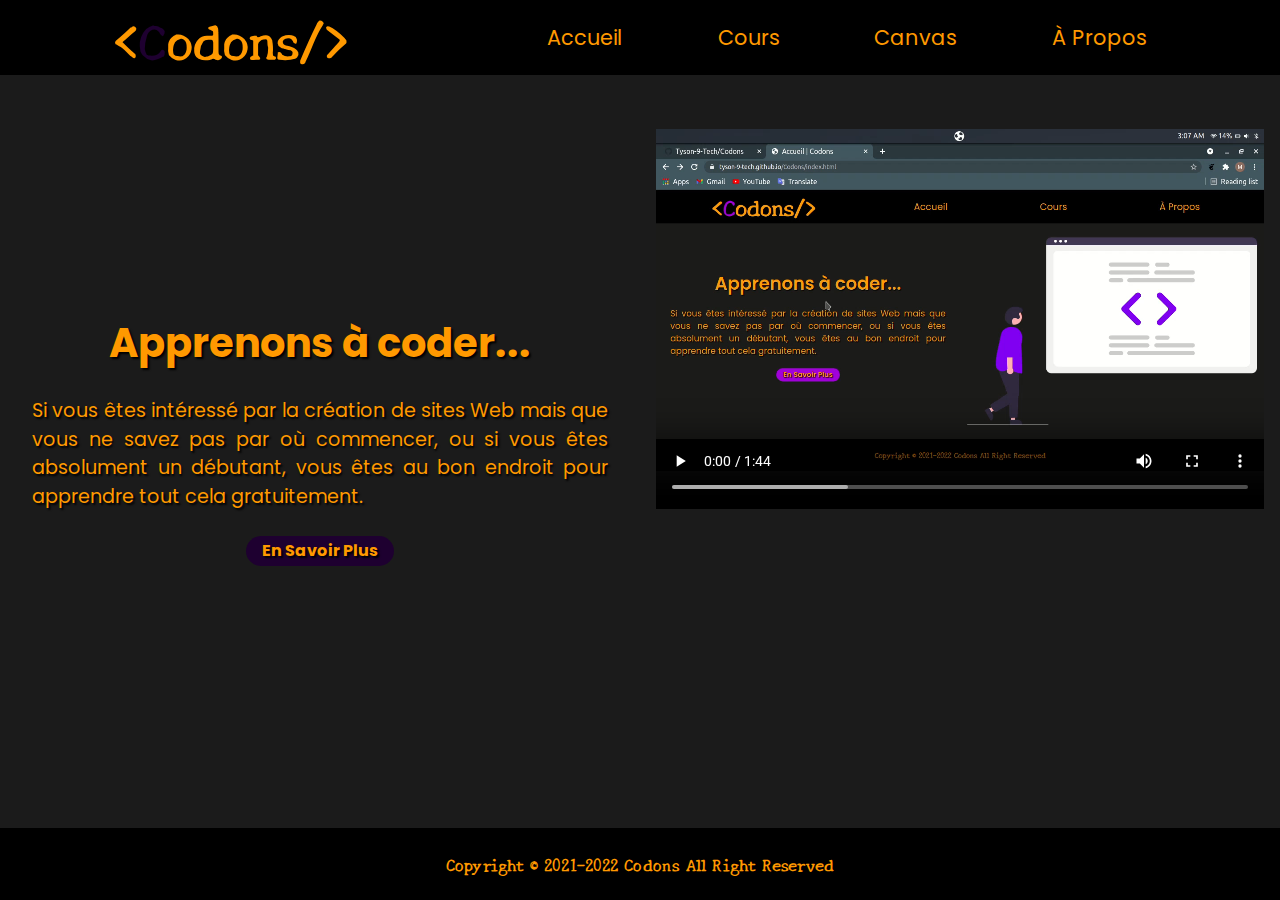
<file: index.html>
<!DOCTYPE html>
<html lang="en">
    <head>
        <meta charset="UTF-8">
        <meta http-equiv="X-UA-Compatible" content="IE=edge">
        <meta name="viewport" content="width=device-width, initial-scale=1.0">
        <link rel="preconnect" href="https://fonts.gstatic.com">
        <link href="https://fonts.googleapis.com/css2?family=Poppins:wght@400;500;600&family=Roboto:wght@400;500&display=swap" rel="stylesheet">
        <link rel="preconnect" href="https://fonts.gstatic.com">
        <link href="https://fonts.googleapis.com/css2?family=New+Tegomin&display=swap" rel="stylesheet">
        <title>Accueil | Codons</title>
        <link rel="stylesheet" href="./css/styles.css">
    </head>

    <body class="pages">
        <header class="header">
            <h1 class="logo">
                &lt;<span>C</span>odons/&gt;
            </h1>
            <nav class="menuNav">
                <ul class="menuList">
                    <li class="menuItem"><a href="./index.html" class="menuLink">Accueil</a></li>
                    <li class="menuItem"><a href="./pages/cours.html" class="menuLink">Cours</a></li>
                    <li class="menuItem"><a href="./pages/canvas.html" class="menuLink">Canvas</a></li>
                    <li class="menuItem"><a href="./pages/about.html" class="menuLink">À Propos</a></li>
                </ul>
            </nav>
        </header>

        <section class="mainSection">
            <section class="landindContainer">
                <h1>
                    Apprenons à coder...
                </h1>

                <p>
                    Si vous êtes intéressé par la création de sites Web mais que vous ne savez pas par où commencer, ou si vous êtes absolument un débutant, vous êtes au bon endroit pour apprendre tout cela gratuitement.
                </p>

                <a href="./pages/about.html" class="btn">
                    En Savoir Plus
                </a>
            </section>
            <!-- <img src="./css/ui/img2.svg" alt="Landing Page">  loop -->
            <video width="600px" height="450" controls preload="metadata">
                <!-- <source src="./css/videos/vid.mp4" type="video/mp4" /> -->
                <source src="./css/videos/vid.avi" type="video/avi" />
                <source src="./css/videos/vid.mkv" type="video/mkv" />
                <source src="./css/videos/vid.webm" type="video/webm" />
                
                <track kind="subtitles" srclang="fr" src="./css/videos/vtt/frtt.vtt" label="Français" default>
                <track kind="subtitles" srclang="en" src="./css/videos/vtt/entt.vtt" label="English">
            </video>
        </section>

        <footer class="footer">
            <h4 class="copyright">
                Copyright &copy; 2021-2022 Codons All Right Reserved
            </h4>
        </footer>
    </body>
</html>
</file>
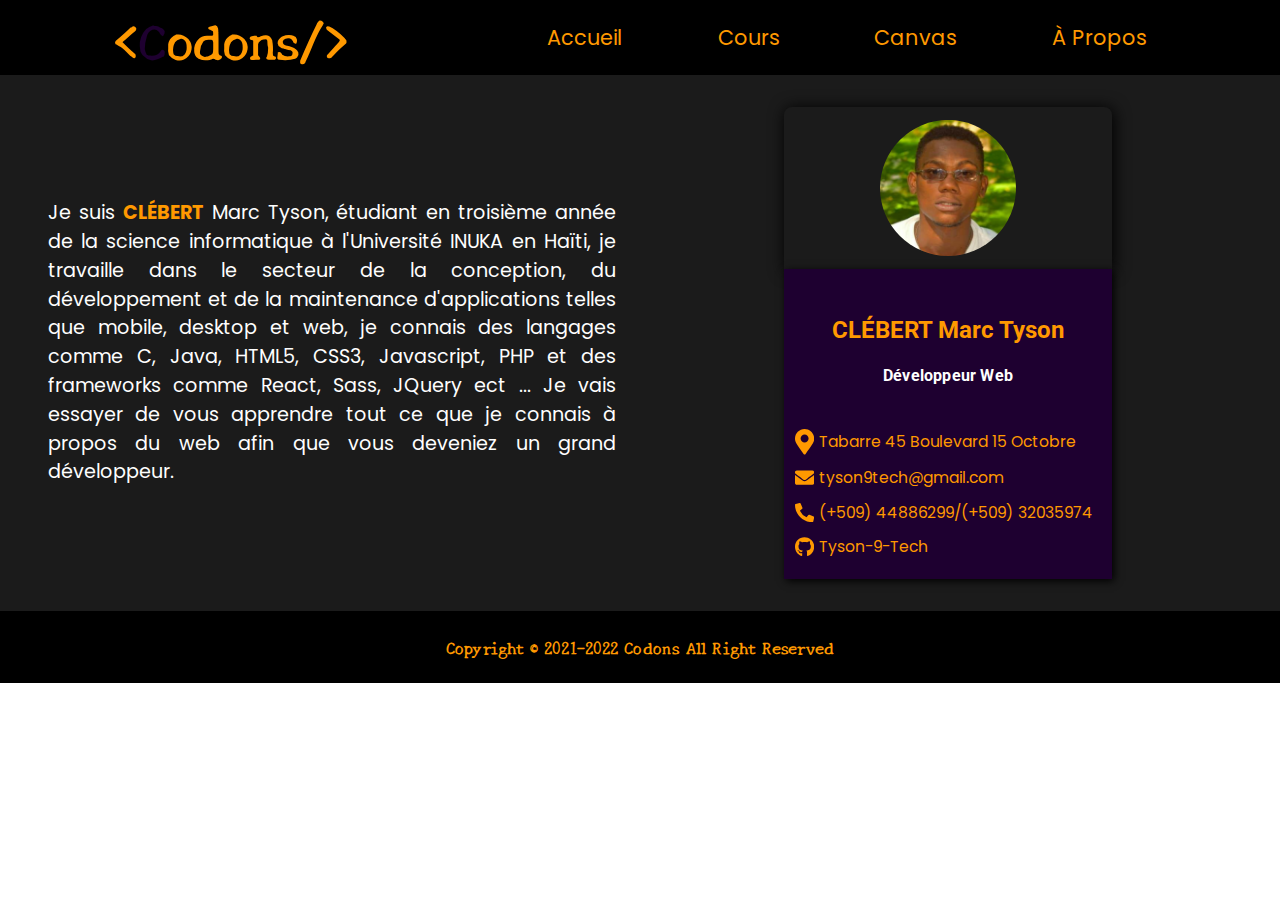
<file: pages/about.html>
<!DOCTYPE html>
<html lang="en">
    <head>
        <meta charset="UTF-8">
        <meta http-equiv="X-UA-Compatible" content="IE=edge">
        <meta name="viewport" content="width=device-width, initial-scale=1.0">
        <link rel="preconnect" href="https://fonts.gstatic.com">
        <link href="https://fonts.googleapis.com/css2?family=Poppins:wght@400;500;600&family=Roboto:wght@400;500&display=swap" rel="stylesheet">
        <link rel="preconnect" href="https://fonts.gstatic.com">
        <link href="https://fonts.googleapis.com/css2?family=New+Tegomin&display=swap" rel="stylesheet">
        <title>À Propos | Codons</title>
        <link rel="stylesheet" href="../css/about.css">
    </head>

    <body class="pages">
        <header class="header">
            <h1 class="logo">
                &lt;<span>C</span>odons/&gt;
            </h1>
            <nav class="menuNav">
                <ul class="menuList">
                    <li class="menuItem"><a href="../index.html" class="menuLink">Accueil</a></li>
                    <li class="menuItem"><a href="./cours.html" class="menuLink">Cours</a></li>
                    <li class="menuItem"><a href="./canvas.html" class="menuLink">Canvas</a></li>
                    <li class="menuItem"><a href="./about.html" class="menuLink">À Propos</a></li>
                </ul>
            </nav>
        </header>

        <section class="pagesContact">
            <div class="infos">
                <p class="infosText">
                    Je suis <span class="signature">CLÉBERT</span> Marc Tyson, étudiant en troisième année de la science informatique à
                    l'Université INUKA en Haïti, je travaille dans le secteur de la conception, du développement et de la
                    maintenance d'applications telles que mobile, desktop et web, je connais des langages comme C, Java,
                    HTML5, CSS3, Javascript, PHP et des frameworks comme React, Sass, JQuery ect ...
                    Je vais essayer de vous apprendre tout ce que je connais à propos du web afin que vous deveniez un grand développeur.
                </p>
            </div>
    
            <div class="cardContact">
                <div class="imgCard">
                    <img src="../css/ui/me.png" alt="Moi">
                </div>
    
                <div class="cardInfos">
    
                    <div class="myInfos">
                        <h1 class="name">CLÉBERT Marc Tyson</h1>
                        <h2 class="infoTittle">Développeur Web</h2>
                    </div>
    
                    <ul class="infoList">
                        <li class="info">
                            <svg aria-hidden="true" focusable="false" data-prefix="fas" data-icon="map-marker-alt"
                                class="svg-inline--fa fa-map-marker-alt fa-w-12" role="img"
                                xmlns="http://www.w3.org/2000/svg" viewBox="0 0 384 512">
                                <path fill="currentColor"
                                    d="M172.268 501.67C26.97 291.031 0 269.413 0 192 0 85.961 85.961 0 192 0s192 85.961 192 192c0 77.413-26.97 99.031-172.268 309.67-9.535 13.774-29.93 13.773-39.464 0zM192 272c44.183 0 80-35.817 80-80s-35.817-80-80-80-80 35.817-80 80 35.817 80 80 80z">
                                </path>
                            </svg>
                            <a href=" http://maps.google.com/maps?q=Tabarre 45 Boulevard 15 Octobre">
                                Tabarre 45 Boulevard 15 Octobre
                            </a>
                        </li>
    
                        <li class="info">
                            <svg aria-hidden="true" focusable="false" data-prefix="fas" data-icon="envelope"
                                class="svg-inline--fa fa-envelope fa-w-16" role="img" xmlns="http://www.w3.org/2000/svg"
                                viewBox="0 0 512 512">
                                <path fill="currentColor"
                                    d="M502.3 190.8c3.9-3.1 9.7-.2 9.7 4.7V400c0 26.5-21.5 48-48 48H48c-26.5 0-48-21.5-48-48V195.6c0-5 5.7-7.8 9.7-4.7 22.4 17.4 52.1 39.5 154.1 113.6 21.1 15.4 56.7 47.8 92.2 47.6 35.7.3 72-32.8 92.3-47.6 102-74.1 131.6-96.3 154-113.7zM256 320c23.2.4 56.6-29.2 73.4-41.4 132.7-96.3 142.8-104.7 173.4-128.7 5.8-4.5 9.2-11.5 9.2-18.9v-19c0-26.5-21.5-48-48-48H48C21.5 64 0 85.5 0 112v19c0 7.4 3.4 14.3 9.2 18.9 30.6 23.9 40.7 32.4 173.4 128.7 16.8 12.2 50.2 41.8 73.4 41.4z">
                                </path>
                            </svg>
                            <a href="mailto:tyson9tech@gmail.com">
                                tyson9tech@gmail.com
                            </a>
                        </li>
    
                        <li class="info">
                            <svg aria-hidden="true" focusable="false" data-prefix="fas" data-icon="phone-alt"
                                class="svg-inline--fa fa-phone-alt fa-w-16" role="img" xmlns="http://www.w3.org/2000/svg"
                                viewBox="0 0 512 512">
                                <path fill="currentColor"
                                    d="M497.39 361.8l-112-48a24 24 0 0 0-28 6.9l-49.6 60.6A370.66 370.66 0 0 1 130.6 204.11l60.6-49.6a23.94 23.94 0 0 0 6.9-28l-48-112A24.16 24.16 0 0 0 122.6.61l-104 24A24 24 0 0 0 0 48c0 256.5 207.9 464 464 464a24 24 0 0 0 23.4-18.6l24-104a24.29 24.29 0 0 0-14.01-27.6z">
                                </path>
                            </svg>
                            <a href="tel:+50944886299">
                                (+509) 44886299
                            </a>
                            /
                            <a href="tel:+50932035974">
                                (+509) 32035974
                            </a>
                        </li>
    
                        <li class="info">
                            <svg aria-hidden="true" focusable="false" data-prefix="fab" data-icon="github" class="svg-inline--fa fa-github fa-w-16" role="img" xmlns="http://www.w3.org/2000/svg" viewBox="0 0 496 512">
                                <path fill="currentColor" d="M165.9 397.4c0 2-2.3 3.6-5.2 3.6-3.3.3-5.6-1.3-5.6-3.6 0-2 2.3-3.6 5.2-3.6 3-.3 5.6 1.3 5.6 3.6zm-31.1-4.5c-.7 2 1.3 4.3 4.3 4.9 2.6 1 5.6 0 6.2-2s-1.3-4.3-4.3-5.2c-2.6-.7-5.5.3-6.2 2.3zm44.2-1.7c-2.9.7-4.9 2.6-4.6 4.9.3 2 2.9 3.3 5.9 2.6 2.9-.7 4.9-2.6 4.6-4.6-.3-1.9-3-3.2-5.9-2.9zM244.8 8C106.1 8 0 113.3 0 252c0 110.9 69.8 205.8 169.5 239.2 12.8 2.3 17.3-5.6 17.3-12.1 0-6.2-.3-40.4-.3-61.4 0 0-70 15-84.7-29.8 0 0-11.4-29.1-27.8-36.6 0 0-22.9-15.7 1.6-15.4 0 0 24.9 2 38.6 25.8 21.9 38.6 58.6 27.5 72.9 20.9 2.3-16 8.8-27.1 16-33.7-55.9-6.2-112.3-14.3-112.3-110.5 0-27.5 7.6-41.3 23.6-58.9-2.6-6.5-11.1-33.3 2.6-67.9 20.9-6.5 69 27 69 27 20-5.6 41.5-8.5 62.8-8.5s42.8 2.9 62.8 8.5c0 0 48.1-33.6 69-27 13.7 34.7 5.2 61.4 2.6 67.9 16 17.7 25.8 31.5 25.8 58.9 0 96.5-58.9 104.2-114.8 110.5 9.2 7.9 17 22.9 17 46.4 0 33.7-.3 75.4-.3 83.6 0 6.5 4.6 14.4 17.3 12.1C428.2 457.8 496 362.9 496 252 496 113.3 383.5 8 244.8 8zM97.2 352.9c-1.3 1-1 3.3.7 5.2 1.6 1.6 3.9 2.3 5.2 1 1.3-1 1-3.3-.7-5.2-1.6-1.6-3.9-2.3-5.2-1zm-10.8-8.1c-.7 1.3.3 2.9 2.3 3.9 1.6 1 3.6.7 4.3-.7.7-1.3-.3-2.9-2.3-3.9-2-.6-3.6-.3-4.3.7zm32.4 35.6c-1.6 1.3-1 4.3 1.3 6.2 2.3 2.3 5.2 2.6 6.5 1 1.3-1.3.7-4.3-1.3-6.2-2.2-2.3-5.2-2.6-6.5-1zm-11.4-14.7c-1.6 1-1.6 3.6 0 5.9 1.6 2.3 4.3 3.3 5.6 2.3 1.6-1.3 1.6-3.9 0-6.2-1.4-2.3-4-3.3-5.6-2z"></path>
                            </svg>
                            <a href="https://github.com/Tyson-9-Tech">
                                Tyson-9-Tech
                            </a>
                        </li>
                    </ul>
                </div>
            </div>
        </section>
        
        <footer class="footer">
            <h4 class="copyright">
                Copyright &copy; 2021-2022 Codons All Right Reserved
            </h4>
        </footer>
    </body>
</html>
</file>
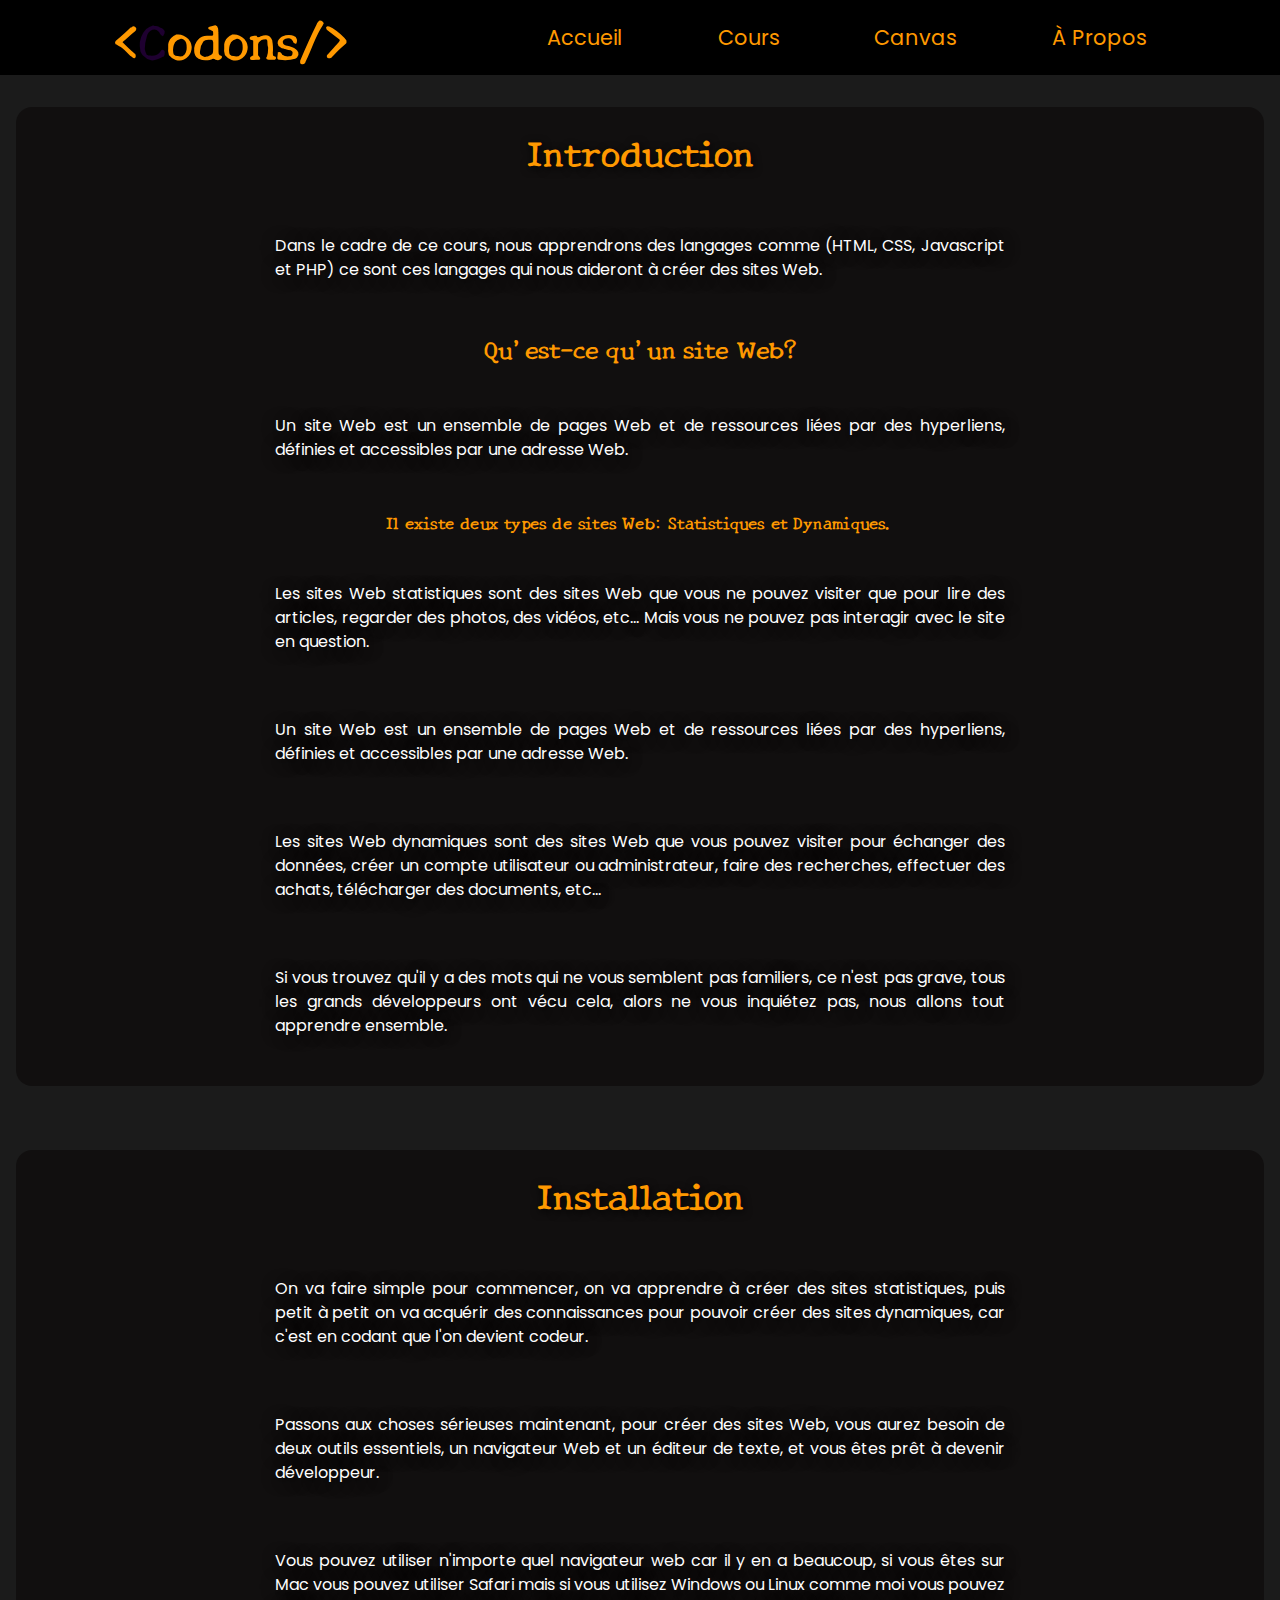
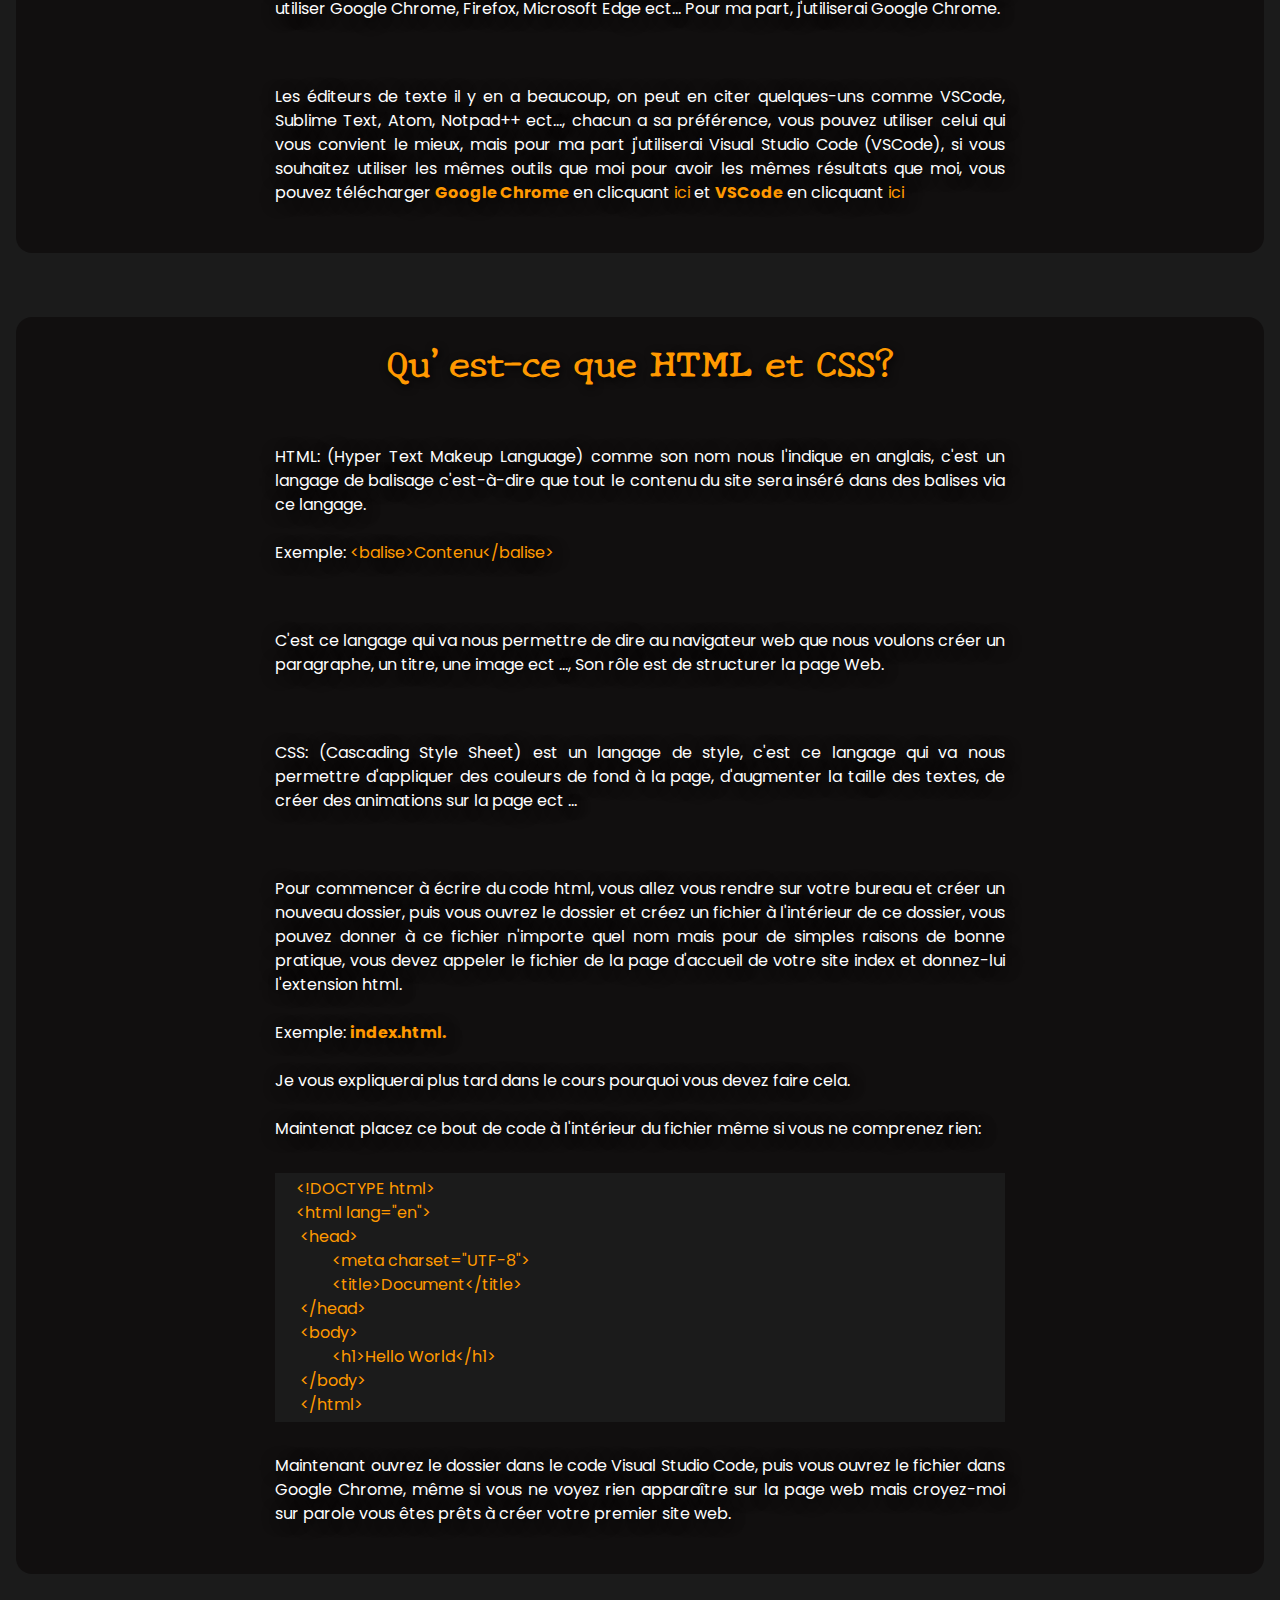
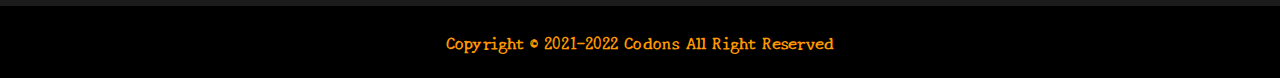
<file: pages/cours.html>
<!DOCTYPE html>
<html lang="en">
    <head>
        <meta charset="UTF-8">
        <meta http-equiv="X-UA-Compatible" content="IE=edge">
        <meta name="viewport" content="width=device-width, initial-scale=1.0">
        <link rel="preconnect" href="https://fonts.gstatic.com">
        <link href="https://fonts.googleapis.com/css2?family=Poppins:wght@400;500;600&family=Roboto:wght@400;500&display=swap" rel="stylesheet">
        <link rel="preconnect" href="https://fonts.gstatic.com">
        <link href="https://fonts.googleapis.com/css2?family=New+Tegomin&display=swap" rel="stylesheet">
        <title>Cours | Codons</title>
        <link rel="stylesheet" href="../css/cours.css">
    </head>

    <body class="pages">
        <header class="header">
            <h1 class="logo">
                &lt;<span>C</span>odons/&gt;
            </h1>
            <nav class="menuNav">
                <ul class="menuList">
                    <li class="menuItem"><a href="../index.html" class="menuLink">Accueil</a></li>
                    <li class="menuItem"><a href="./cours.html" class="menuLink">Cours</a></li>
                    <li class="menuItem"><a href="./canvas.html" class="menuLink">Canvas</a></li>
                    <li class="menuItem"><a href="./about.html" class="menuLink">À Propos</a></li>
                </ul>
            </nav>
        </header>

        <section class="mainSection">
            
            <!-- --------------------------------- -->


            <section class="coursContainer">
                    
                <section class="coursContents">

                    <section>
                        <h1 class="coursTitle">
                            Introduction
                        </h1>

                        <p class="coursText">
                            Dans le cadre de ce cours, nous apprendrons des langages comme (HTML, CSS, Javascript et PHP) ce sont ces langages qui nous aideront à créer des sites Web.
                        </p>
                        
                        
                        <h2>Qu'est-ce qu'un site Web?</h2>

                        <p class="coursText">
                            Un site Web est un ensemble de pages Web et de ressources liées par des hyperliens, définies et accessibles par une adresse Web.
                        </p>

                        <h4>
                            Il existe deux types de sites Web: Statistiques et Dynamiques.
                        </h4>
                        
                        <p class="coursText">
                            Les sites Web statistiques sont des sites Web que vous ne pouvez visiter que pour lire des articles, regarder des photos, des vidéos, etc... Mais vous ne pouvez pas interagir avec le site en question.
                        </p>

                        <p class="coursText">
                            Un site Web est un ensemble de pages Web et de ressources liées par des hyperliens, définies et accessibles par une adresse Web.
                        </p>

                        <p class="coursText">
                            Les sites Web dynamiques sont des sites Web que vous pouvez visiter pour échanger des données, créer un compte utilisateur ou administrateur, faire des recherches, effectuer des achats, télécharger des documents, etc...
                        </p>

                        <p class="coursText">
                            Si vous trouvez qu'il y a des mots qui ne vous semblent pas familiers, ce n'est pas grave, tous les grands développeurs ont vécu cela, alors ne vous inquiétez pas, nous allons tout apprendre ensemble.
                        </p>

                    </section>
                    
                    <section>
                        <h1 class="coursTitle">
                            Installation
                        </h1>

                        <p class="coursText">
                            On va faire simple pour commencer, on va apprendre à créer des sites statistiques, puis petit à petit on va acquérir des connaissances pour pouvoir créer des sites dynamiques, car c'est en codant que l'on devient codeur.
                        </p>

                        <p class="coursText">
                            Passons aux choses sérieuses maintenant, pour créer des sites Web, vous aurez besoin de deux outils essentiels, un navigateur Web et un éditeur de texte, et vous êtes prêt à devenir développeur.
                        </p>

                        <p class="coursText">
                            Vous pouvez utiliser n'importe quel navigateur web car il y en a beaucoup, si vous êtes sur Mac vous pouvez utiliser Safari mais si vous utilisez Windows ou Linux comme moi vous pouvez utiliser Google Chrome, Firefox, Microsoft Edge ect... Pour ma part, j'utiliserai Google Chrome.
                        </p>

                        <p class="coursText">
                            Les éditeurs de texte il y en a beaucoup, on peut en citer quelques-uns comme VSCode, Sublime Text, Atom, Notpad++ ect..., chacun a sa préférence, vous pouvez utiliser celui qui vous convient le mieux, mais pour ma part j'utiliserai Visual Studio Code (VSCode), si vous souhaitez utiliser les mêmes outils que moi pour avoir les mêmes résultats que moi, vous pouvez télécharger <strong>Google Chrome</strong> en clicquant <a href="https://www.google.fr/chrome/" target="_blank">ici</a> et <strong>VSCode</strong> en clicquant <a href="https://code.visualstudio.com/" target="_blank">ici</a> 
                        </p>
                    </section>

                    <section>
                        <h1 class="coursTitle">
                            Qu'est-ce que HTML et CSS?
                        </h1>

                        <p class="coursText">
                            HTML: (Hyper Text Makeup Language) comme son nom nous l'indique en anglais, c'est un langage de balisage c'est-à-dire que tout le contenu du site sera inséré dans des balises via ce langage.
                            <br><br>
                            Exemple: <code>&lt;balise&gt;Contenu&lt;/balise&gt;</code>
                        </p>

                        <p class="coursText">
                            C'est ce langage qui va nous permettre de dire au navigateur web que nous voulons créer un paragraphe, un titre, une image ect ..., Son rôle est de structurer la page Web.
                        </p>

                        <p class="coursText">
                            CSS: (Cascading Style Sheet) est un langage de style, c'est ce langage qui va nous permettre d'appliquer des couleurs de fond à la page, d'augmenter la taille des textes, de créer des animations sur la page ect ...
                        </p>

                        <p class="coursText">
                            Pour commencer à écrire du code html, vous allez vous rendre sur votre bureau et créer un nouveau dossier, puis vous ouvrez le dossier et créez un fichier à l'intérieur de ce dossier, vous pouvez donner à ce fichier n'importe quel nom mais pour de simples raisons de bonne pratique, vous devez appeler le fichier de la page d'accueil de votre site index et donnez-lui l'extension html.
                            <br><br>
                            Exemple: <strong>index.html.</strong>
                            <br><br>
                            Je vous expliquerai plus tard dans le cours pourquoi vous devez faire cela.
                            <br><br>

                            Maintenat placez ce bout de code à l'intérieur du fichier même si vous ne comprenez rien:

<pre>
    &lt;!DOCTYPE html&gt;
    &lt;html lang="en"&gt;
    &nbsp;&lt;head&gt;
            &nbsp;&lt;meta charset="UTF-8"&gt;
            &nbsp;&lt;title&gt;Document&lt;/title&gt;
    &nbsp;&lt;/head&gt;
    &nbsp;&lt;body&gt;
            &nbsp;&lt;h1&gt;Hello World&lt;/h1&gt;
    &nbsp;&lt;/body&gt;
    &nbsp;&lt;/html&gt;
</pre>

                        </p>
                        

                        <p class="coursText">
                            Maintenant ouvrez le dossier dans le code Visual Studio Code, puis vous ouvrez le fichier dans Google Chrome, même si vous ne voyez rien apparaître sur la page web mais croyez-moi sur parole vous êtes prêts à créer votre premier site web.
                        </p>

                        
                    </section>


                </section>

            </section>

            <!-- --------------------------------- -->

        </section>

        <footer class="footer">
            <h4 class="copyright">
                Copyright &copy; 2021-2022 Codons All Right Reserved
            </h4>
        </footer>
    </body>
</html>
</file>
<file: css/styles.css>
/* Variables */
:root{
  --defaultFontSize: 100%;

  --defaultLineHeight: 1.5;

  --firstFontFamily: 'Poppins', sans-serif;
  --secondFontFamily: 'Roboto', sans-serif;
  --thirdFontFamily: 'New Tegomin', serif;

  --defaultSpace: 1.5rem;
  --defaultSpaceLeftRight: 0 1.5rem;
  --defaultSpaceTopBottom: 1.5rem 0;

  --firstColor: #000000;
  --secondColor: #ff9900;
  --thirdColor: #fefefe;
  --fourthColor: #1b1b1b;
  --fifthColor: #1e0030;

  --defultWidth: 100vw;
  --defultHeight: 100vh;
}


/* Remove defaults stylings */
*, *::before, *::after{
  margin: 0;
  padding: 0;
  list-style-type: none;
  text-decoration: none;
  color: var(--secondColor);
  font-family: var(--firstFontFamily);
  box-sizing: border-box;
  line-height: var(--defaultLineHeight);
}

h2, h3, h4{
  text-align: center;
  font-family: var(--thirdFontFamily);
  letter-spacing: .0125rem;
  margin: 1rem auto;
}

p > a, strong{
  color: var(--secondColor);
}

svg{
  width: 1.2rem;
}


/* Bodies */
.pages{
  display: flex;
  flex-direction: column;
  width: 100vw;
  min-height: 100vh;
  overflow-x: hidden;
}
/* ------------------------------------------------- */




/* Headers */
.header{
  display: flex;
  justify-content: space-around;
  align-items: center;
  flex-wrap: wrap;
  padding: var(--defaultSpaceLeftRight);
  background-color: var(--firstColor);
  grid-area: header;
}

.logo{
  font-size: calc(2rem + 18px);
  cursor: pointer;
  font-family: var(--thirdFontFamily);
  color: var(--secondColor);
}
.logo span{
  color: var(--fifthColor);
  font-family: var(--thirdFontFamily);
}

.menuNav{
  width: 50vw;
  padding: calc(var(--defaultSpace) - 1.3rem);
}

.menuList{
  display: flex;
  justify-content: space-between;
  align-items: flex-end;
}

.menuItem{
  margin: .0625rem;
}

.menuLink{
  padding: .1rem 1rem;
  border-radius: 1rem;
  font-size: 1.3rem;
  transition: all .7s ease-in-out;
}

.menuLink:hover{
  background-color: var(--fourthColor);
}
/* ---------------------------------------------------------- */





/* Sections */
.mainSection{
  flex: 1;
  display: flex;
  background-color: var(--fourthColor);
  grid-area: mainSection;
}
.mainSection img, .mainSection video{
  width: 50%;
  padding: 1rem;
  transition: all .5s ease-in-out;
  cursor: pointer;
  outline: none;
}
.mainSection img:hover, .mainSection video:hover{
  background-color: var(--firstColor);
}

video::cue{
  /* background: var(--secondColor);
  color: var(--firstColor); */
  font-size: calc(.3rem + 14px);
}

.landindContainer{
  display: flex;
  flex-direction: column;
  align-items: center;
  justify-content: center;
  padding: 2rem;
}
.landindContainer h1{
  font-size: 2.5rem;
  margin-bottom: 1.5rem;
  text-align: center;
  text-shadow: .1rem .1rem .125rem var(--firstColor);
}
.landindContainer p{
  font-size: 1.2rem;
  text-align: justify;
  text-shadow: .1rem .1rem .125rem var(--firstColor);
}
.landindContainer a{
  margin: 1.5rem auto;
  padding: .2rem 1rem;
  border-radius: 1rem;
  font-weight: bold;
  background-color: var(--fifthColor);
  text-shadow: .1rem .1rem .125rem var(--firstColor);
}
/* ---------------------------------------------------------- */





/* Footers */
.footer{
  background-color: var(--firstColor);
  grid-area: footer;
  text-align: center;
  padding: calc(var(--defaultSpace) - 1rem);
  z-index: 1;
}
/* ---------------------------------------------------------- */






@media only screen and (max-width: 768px){
  
  /* Headers */
  .header{
    flex-direction: column;
    padding: 0;
  }

  .menuNav{
    width: 100%;
    margin-top: 1rem;
    padding: 0;
  }

  .menuList{
    width: 100%;
    align-items: center;
    justify-content: center;
  }
  
  .menuItem{
    flex: 1;
    display: flex;
    justify-content: center;
    align-items: center;
  }
  
  .menuLink{
    width: 100%;
    border-radius: 0;
    text-align: center;
    padding: .1rem 1rem;
    border-bottom: .125rem solid var(--fifthColor);
  }
  
  .menuLink:hover{
    color: var(--thirdColor);
    background-color: transparent;
    border-bottom: .125rem solid var(--secondColor);
  }
  /* ---------------------------------------------------------- */





  /* Sections */
  .mainSection{
    flex: 1;
    display: flex;
    flex-flow: column-reverse;
    background-color: var(--fourthColor);
  }
  .mainSection img, .mainSection video{
    width: 100vw;
    margin: 0 auto;
  }
  .mainSection img:hover, .mainSection video:hover{
    background-color: var(--fourthColor);
  }
  .landindContainer{
    padding: 1.5rem;
    min-height: 40vh;
  }
  .landindContainer h1{
    width: 75vw;
    font-size: 2.5rem;
    margin-bottom: 1.5rem;
    text-align: center;
  }
  .landindContainer p{
    font-size: 1.2rem;
    text-align: justify;
    width: 85vw;
  }
  .landindContainer a{
    background-color: var(--firstColor);
  }
  /* ---------------------------------------------------------- */
}






@media only screen and (max-width: 480px){
  
  /* Headers */
  .header{
    flex-direction: column;
    padding: 0;
  }
  
  .menuNav{
    width: 100%;
    min-height: 20vh;
    margin-top: 1rem;
    background-color: rgb(19, 12, 12);
    padding: 0;
  }
  
  .menuList{
    height: 100%;
    flex-direction: column;
    align-items: center;
    padding: 0;
  }
  
  .menuItem{
    width: 100%;
    display: flex;
    align-items: stretch;
    justify-content: center;
    margin: 0;
    padding: 0;
  }
  
  .menuLink{
    display: flex;
    justify-content: center;
    align-items: center;
    border-radius: 0;
    text-align: center;
    background-color: var(--firstColor);
    border: none;
  }

  .menuLink:hover{
    background-color: var(--fifthColor);
    color: var(--secondColor);
    border: none;
  }
  /* ---------------------------------------------------------- */




  /* Sections */
  .mainSection{
    flex: 1;
    display: flex;
    background-color: var(--fourthColor);
  }
  
  .mainSection img, .mainSection video{
    min-height: 50vh;
  }
  .mainSection img:hover, .mainSection video:hover{
    background-color: var(--firstColor);
  }
  .landindContainer{
    background-color: var(--firstColor);
  }
  .landindContainer h1{
    width: 75vw;
    font-size: 2.5rem;
    margin-bottom: 1.5rem;
    text-align: center;
    color: var(--thirdColor);
  }
  .landindContainer p{
    font-size: 1.4rem;
    text-align: justify;
    width: 85vw;
    margin: .5rem auto;
    color: var(--thirdColor);
  }
  .landindContainer a{
    background-color: var(--fourthColor);
    font-size: 1.2rem;
    margin-top: 2.5rem;
  }
  /* ---------------------------------------------------------- */




  /* Footers */
  .footer{
    text-align: center;
    padding: 1rem var(--defaultSpace);
    background-color: var(--fourthColor);
  }
/* ---------------------------------------------------------- */

}
</file>
<file: css/about.css>
@import "styles.css";


/* Landing Contact */
.pagesContact{
    display: flex;
    justify-content: space-between;
    align-items: center;
    padding: 1.5rem;
    background-color: var(--fourthColor);
}

.infos{
    display: flex;
    margin: auto;
    padding: calc(var(--defaultSpace) - 1rem);
    text-align: justify;
    flex: 1;
}

.infosText{
    margin: 1rem;
    color: var(--thirdColor);
    font-size: 1.2rem;
}

.infosText .signature{
    color: var(--secondColor);
    font-weight: bold;
}


.cardContact{
    display: flex;
    flex-direction: column;
    align-items: center;
    justify-content: center;
    padding: calc(var(--defaultSpace) - 1rem);
    flex: 1;
}

.imgCard{
    display: flex;
    justify-content: center;
    align-items: center;
    padding: .3rem;
    width: calc(22rem - var(--defaultSpace));
    background-color: var(--fourthColor);
    box-shadow: .1rem .1rem 1rem var(--firstColor);
    border-radius: .5rem .5rem 0rem 0rem;
}
.imgCard img{
    width: 8.5rem;
    height: 8.5rem;
    border-radius: 50%;
    margin: .5rem;
}

.cardInfos{
    width: calc(22rem - var(--defaultSpace));
    padding: .2rem;
    background-color: var(--fifthColor);
    box-shadow: .1rem .1rem .5rem var(--firstColor);
}

.myInfos{
    text-align: center;
    margin: 2.5rem 0;
}
.name{
    font-size: 1.5rem;
    font-family: var(--secondFontFamily);
}
.infoTittle{
    font-size: 1rem;
    color: var(--thirdColor);
    font-family: var(--secondFontFamily);
}

.infoList{
    display: flex;
    justify-content: center;
    flex-direction: column;
    margin: .5rem 0;
    font-family: var(--firstFontFamily);
}

.info{
    width: 100%;
    display: flex;
    align-items: center;
    margin-bottom: .5rem;
    padding: .1rem .5rem;
    font-size: calc(.1rem + 14px);
}
.info svg{
    margin-right: .3rem;
    color: var(--thirdColor);
}
/* ------------------------------------------------- */


@media only screen and (max-width: 768px){

    .header{
        font-size: .2rem;
    }

    .container{
        flex-direction: column;
    }

    .pagesContact{
        flex-direction: column;
    }

    .infos{
        margin: 0;
        padding: 0;
        margin-bottom: calc(var(--defaultSpace) + 1.5rem);
        font-size: calc(.4rem + 14px);
    }
}
</file>
<file: css/cours.css>
@import "styles.css";

.pages{
  all: unset;
}

.coursContainer {
  width: 100%;
  display: flex;
  justify-content: center;
  align-items: center;
  overflow-y: auto;
}

.coursContents {
  display: flex;
  flex-direction: column;
}

.coursContents > section{
  display: flex;
  flex-direction: column;
  background-color: #0e0b0bad;
  padding: 1rem;
  margin: 2rem 1rem;
  border-radius: 1rem;
}

.coursContents > section > img{
  width: 60%;
  margin: auto;
}

.coursTitle {
  margin-bottom: var(--defaultSpace);
  font-family: var(--thirdFontFamily);
  font-size: calc(var(--defaultFontSize) + 1.3rem);
  text-shadow: 0.1rem 0.1rem 0.5rem var(--firstColor);
  text-align: center;
}

.coursText {
  text-align: justify;
  margin-bottom: calc(var(--defaultSpace) + 1.3rem);
  border-radius: 0.5rem;
  text-shadow: 0.1rem 0.1rem 1rem var(--firstColor);
  color: var(--thirdColor);
  width: 60%;
  margin: 2rem auto;
}

.coursText > pre{
  all: unset;
  outline: none;
  border: none;
  background-color: var(--fifthColor);
  text-align: center;
}

pre{
  width: 60%;
  margin: auto;
  padding: .3rem;
  background-color: var(--fourthColor);
}

@media only screen and (max-width: 768px) {
  .header {
    position: sticky;
    top: 0;
    min-height: 20vh;
  }

  .coursText{
    width: 100%;
  }

  .coursContents > section > img{
    width: 100%;
    height: 100%;
    padding: .1rem;
    margin: auto;
  }
}
</file>
